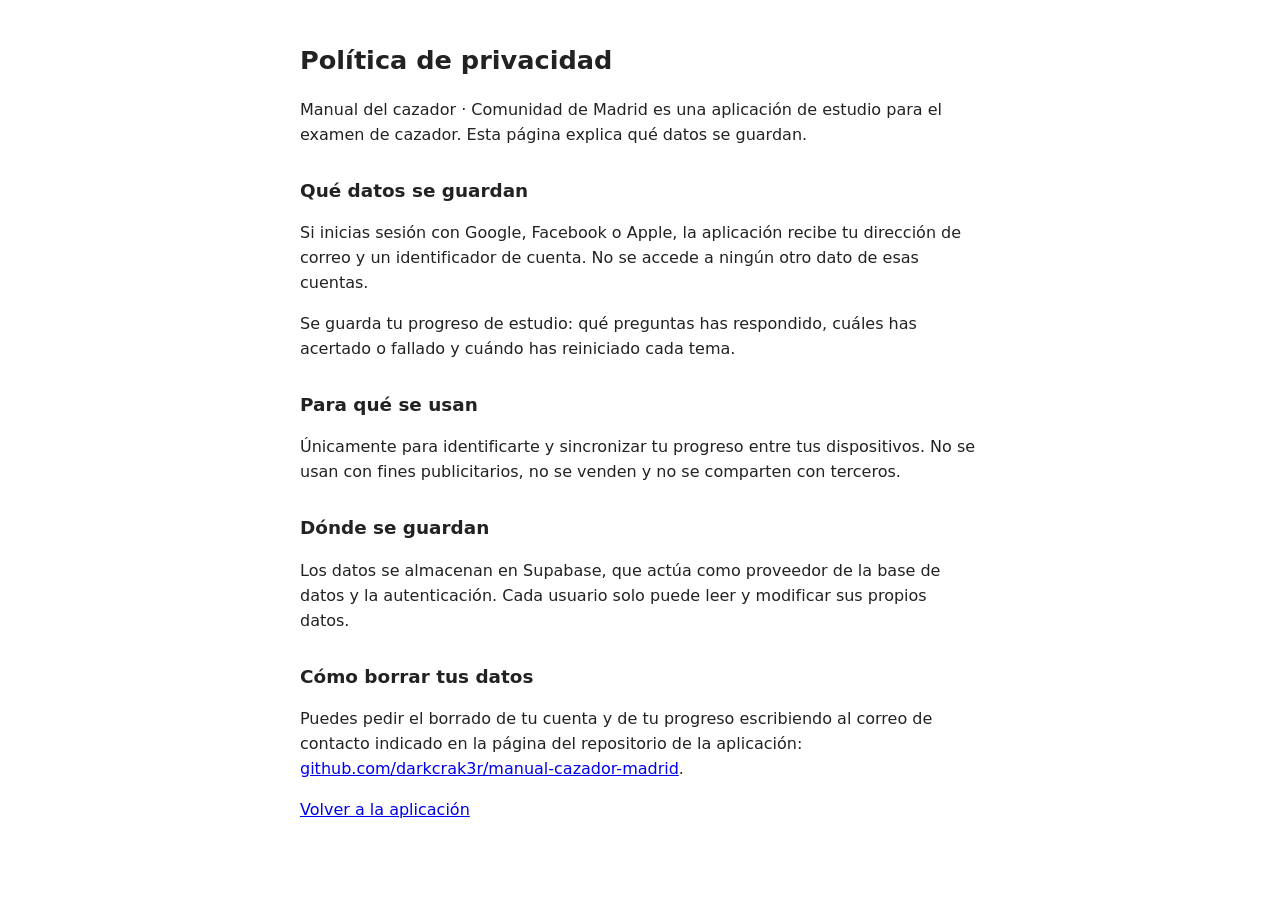
<file: privacidad.html>
<!DOCTYPE html>
<html lang="es">
<head>
<meta charset="UTF-8">
<meta name="viewport" content="width=device-width, initial-scale=1">
<title>Política de privacidad · Manual del cazador</title>
<style>
  body { font-family: system-ui, sans-serif; max-width: 680px; margin: 0 auto; padding: 24px 16px; line-height: 1.55; color: #222; }
  h1 { font-size: 1.6rem; } h2 { font-size: 1.15rem; margin-top: 1.6em; }
</style>
</head>
<body>
<h1>Política de privacidad</h1>
<p>Manual del cazador · Comunidad de Madrid es una aplicación de estudio para el examen de cazador. Esta página explica qué datos se guardan.</p>

<h2>Qué datos se guardan</h2>
<p>Si inicias sesión con Google, Facebook o Apple, la aplicación recibe tu dirección de correo y un identificador de cuenta. No se accede a ningún otro dato de esas cuentas.</p>
<p>Se guarda tu progreso de estudio: qué preguntas has respondido, cuáles has acertado o fallado y cuándo has reiniciado cada tema.</p>

<h2>Para qué se usan</h2>
<p>Únicamente para identificarte y sincronizar tu progreso entre tus dispositivos. No se usan con fines publicitarios, no se venden y no se comparten con terceros.</p>

<h2>Dónde se guardan</h2>
<p>Los datos se almacenan en Supabase, que actúa como proveedor de la base de datos y la autenticación. Cada usuario solo puede leer y modificar sus propios datos.</p>

<h2>Cómo borrar tus datos</h2>
<p>Puedes pedir el borrado de tu cuenta y de tu progreso escribiendo al correo de contacto indicado en la página del repositorio de la aplicación: <a href="https://github.com/darkcrak3r/manual-cazador-madrid">github.com/darkcrak3r/manual-cazador-madrid</a>.</p>

<p><a href="./">Volver a la aplicación</a></p>
</body>
</html>
</file>
